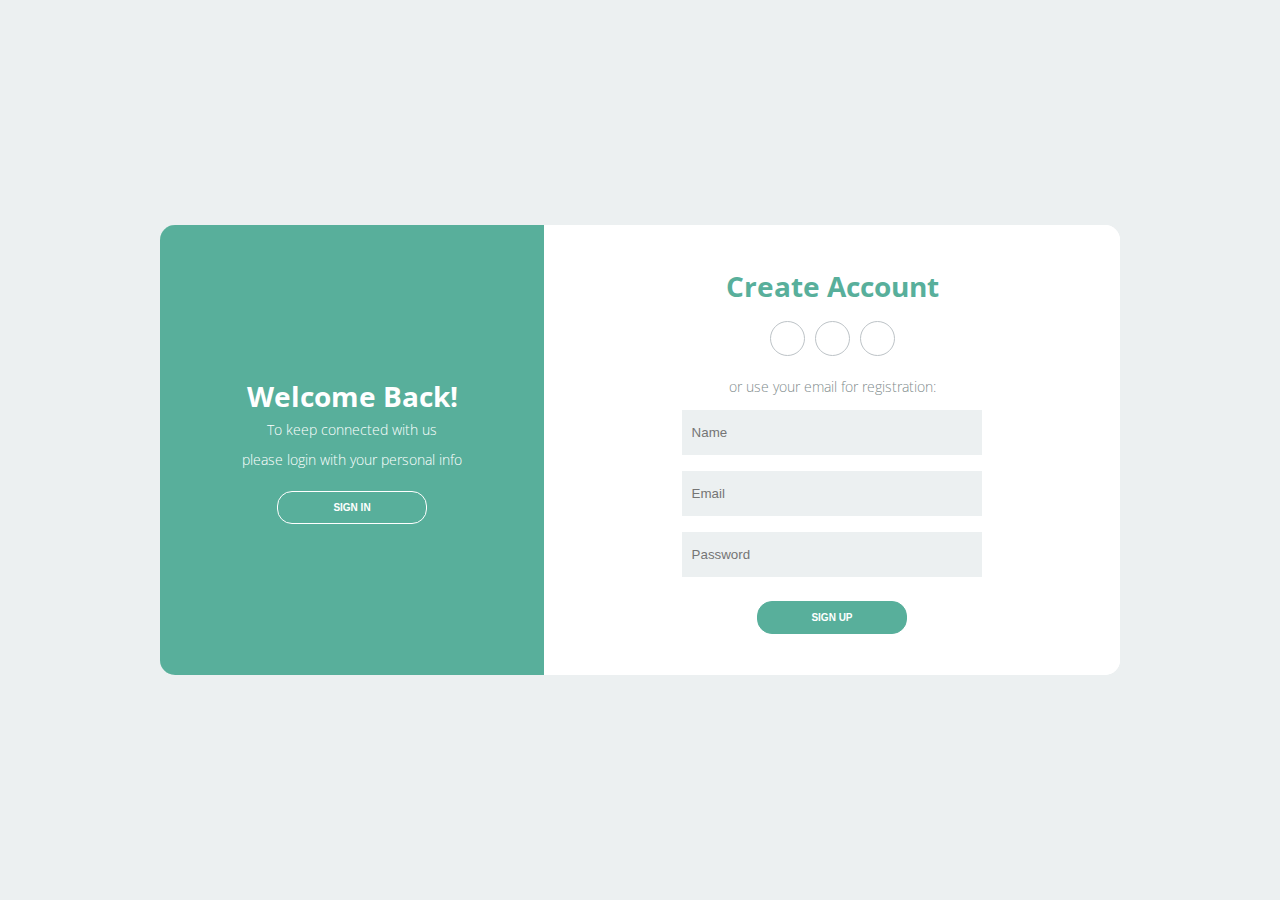
<file: index.html>
<!DOCTYPE html>
<html lang="pt-br">
    <head>
        <meta charset="UTF-8">
        <meta name="viewport" content="width=device-width, initial-scale=1.0">
        <meta http-equiv="X-UA-Compatible" content="ie=edge">

        <title>Login</title>
        
        <link rel="stylesheet" href="css/style.css">
        <link rel="stylesheet" href="https://use.fontawesome.com/releases/v5.8.2/css/all.css"
            integrity="sha384-oS3vJWv+0UjzBfQzYUhtDYW+Pj2yciDJxpsK1OYPAYjqT085Qq/1cq5FLXAZQ7Ay" crossorigin="anonymous">
    </head>
    <body>
        <div class="container">
            <div class="content first-content">
                <div class="first-column">
                    <h2 class="title title-primary">welcome back!</h2>
                    <p class="description description-primary">To keep connected with us</p>
                    <p class="description description-primary">please login with your personal info</p>
                    <button id="signin" class="btn btn-primary">sign in</button>
                </div>    
                <div class="second-column">
                    <h2 class="title title-second">create account</h2>
                    <div class="social-media">
                        <ul class="list-social-media">
                            <a class="link-social-media" href="#">
                                <li class="item-social-media">
                                    <i class="fab fa-facebook-f"></i>        
                                </li>
                            </a>
                            <a class="link-social-media" href="#">
                                <li class="item-social-media">
                                    <i class="fab fa-google-plus-g"></i>
                                </li>
                            </a>
                            <a class="link-social-media" href="#">
                                <li class="item-social-media">
                                    <i class="fab fa-linkedin-in"></i>
                                </li>
                            </a>
                        </ul>
                    </div><!-- social media -->
                    <p class="description description-second">or use your email for registration:</p>
                    <form class="form">
                        <label class="label-input" for="">
                            <i class="far fa-user icon-modify"></i>
                            <input type="text" placeholder="Name">
                        </label>
                        
                        <label class="label-input" for="">
                            <i class="far fa-envelope icon-modify"></i>
                            <input type="email" placeholder="Email">
                        </label>
                        
                        <label class="label-input" for="">
                            <i class="fas fa-lock icon-modify"></i>
                            <input type="password" placeholder="Password">
                        </label>
                        
                        
                        <button class="btn btn-second">sign up</button>        
                    </form>
                </div><!-- second column -->
            </div><!-- first content -->
            <div class="content second-content">
                <div class="first-column">
                    <h2 class="title title-primary">hello, friend!</h2>
                    <p class="description description-primary">Enter your personal details</p>
                    <p class="description description-primary">and start journey with us</p>
                    <button id="signup" class="btn btn-primary">sign up</button>
                </div>
                <div class="second-column">
                    <h2 class="title title-second">sign in to developer</h2>
                    <div class="social-media">
                        <ul class="list-social-media">
                            <a class="link-social-media" href="#">
                                <li class="item-social-media">
                                    <i class="fab fa-facebook-f"></i>
                                </li>
                            </a>
                            <a class="link-social-media" href="#">
                                <li class="item-social-media">
                                    <i class="fab fa-google-plus-g"></i>
                                </li>
                            </a>
                            <a class="link-social-media" href="#">
                                <li class="item-social-media">
                                    <i class="fab fa-linkedin-in"></i>
                                </li>
                            </a>
                        </ul>
                    </div><!-- social media -->
                    <p class="description description-second">or use your email account:</p>
                    <form class="form">
                    
                        <label class="label-input" for="">
                            <i class="far fa-envelope icon-modify"></i>
                            <input type="email" placeholder="Email">
                        </label>
                    
                        <label class="label-input" for="">
                            <i class="fas fa-lock icon-modify"></i>
                            <input type="password" placeholder="Password">
                        </label>
                    
                        <a class="password" href="#">forgot your password?</a>
                        <button class="btn btn-second">sign in</button>
                    </form>
                </div><!-- second column -->
            </div><!-- second-content -->
        </div>
        <script src="js/app.js"></script>
    </body>
</html>
</file>
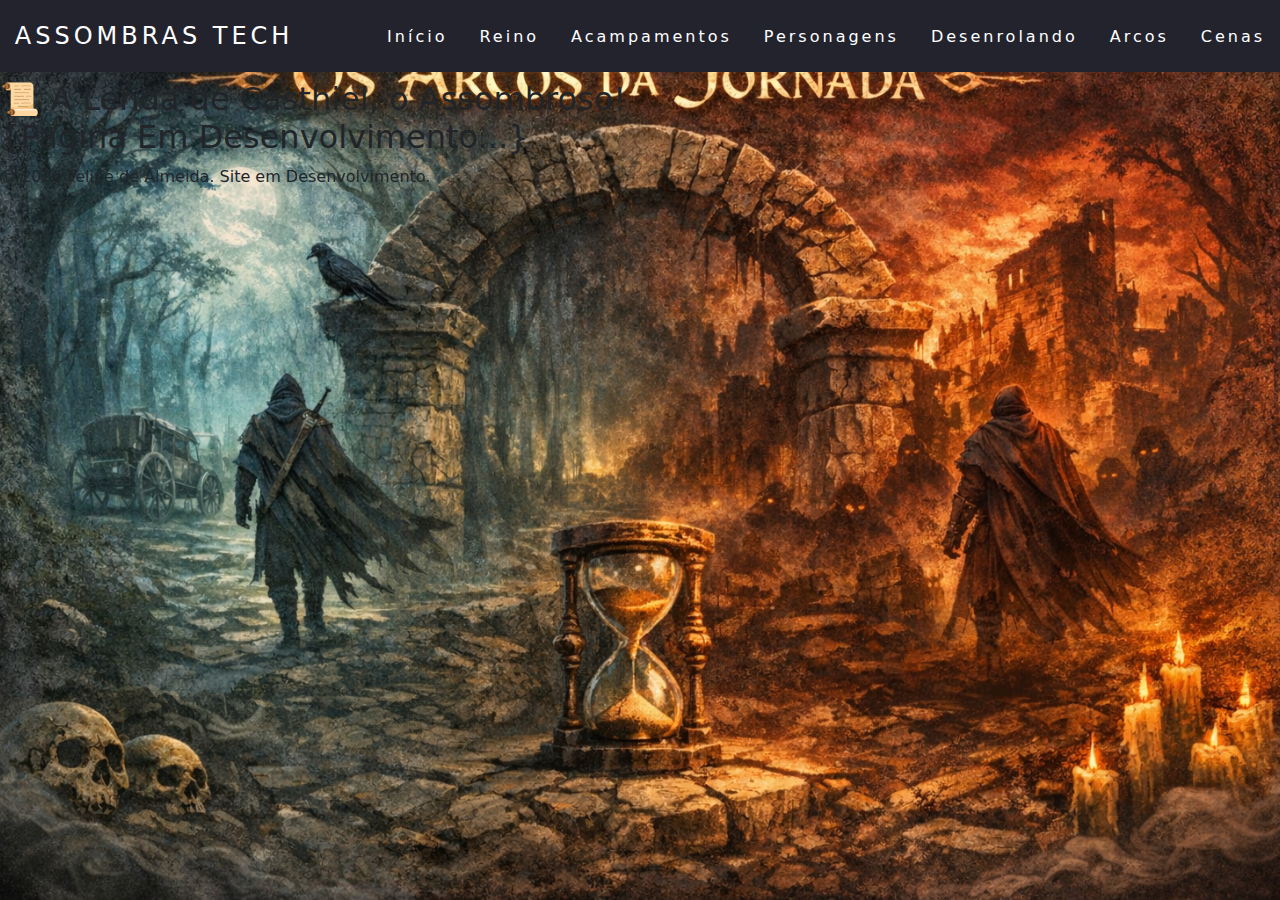
<file: Arcos.html>
<!DOCTYPE html>
<html lang="pt-br">
  <head>
    <meta charset="UTF-8" />
    <meta http-equiv="X-UA-Compatible" content="IE=edge" />
    <meta name="viewport" content="width=device-width, initial-scale=1.0" />
    <link rel="stylesheet" href="	https://cdn.jsdelivr.net/npm/bootstrap@5.3.8/dist/css/bootstrap.min.css">
    <link rel="stylesheet" href="css/arcos.css"  /> 
    
     

    <title>A Lenda de Casthiel</title>
    
  </head>

  <body>

    <header>
      <nav>
        <a class="logo" href="logo.html">Assombras Tech</a>
        <div class="mobile-menu">
          <div class="line1"></div>
          <div class="line2"></div>
          <div class="line3"></div>
        </div>
        <ul class="nav-list">
          <li><a href="index.html">Início</a></li>
          <li><a href="reino.html">Reino</a></li>
          <li><a href="Acampamentos.html">Acampamentos</a></li>
          <li><a href="Personagens.html">Personagens</a></li>
          <li><a href="Desenrolando.html">Desenrolando</a></li>
          <li><a href="Arcos.html">Arcos</a></li>
          <li><a href="Cenas.html">Cenas</a></li>
        </ul>
      </nav>
    </header>

    <main>

      <section class="principal">

                <h2>
                  
                  📜 A Lenda de Casthiel, o Assombroso!
                 <br>
                  {Pagina Em Desenvolvimento...}

                </h2>
                    
      </section>


    </main>
   
    <footer>

        <p class="rodape">© 2026 Felipe de Almeida. Site em Desenvolvimento.</p>

    </footer>


  <script src="https://cdn.jsdelivr.net/npm/bootstrap@5.3.8/dist/js/bootstrap.min.js" integrity="sha384-G/EV+4j2dNv+tEPo3++6LCgdCROaejBqfUeNjuKAiuXbjrxilcCdDz6ZAVfHWe1Y" crossorigin="anonymous"></script>
  <script src="js/index.js"></script>
  </body>
</html>
</file>
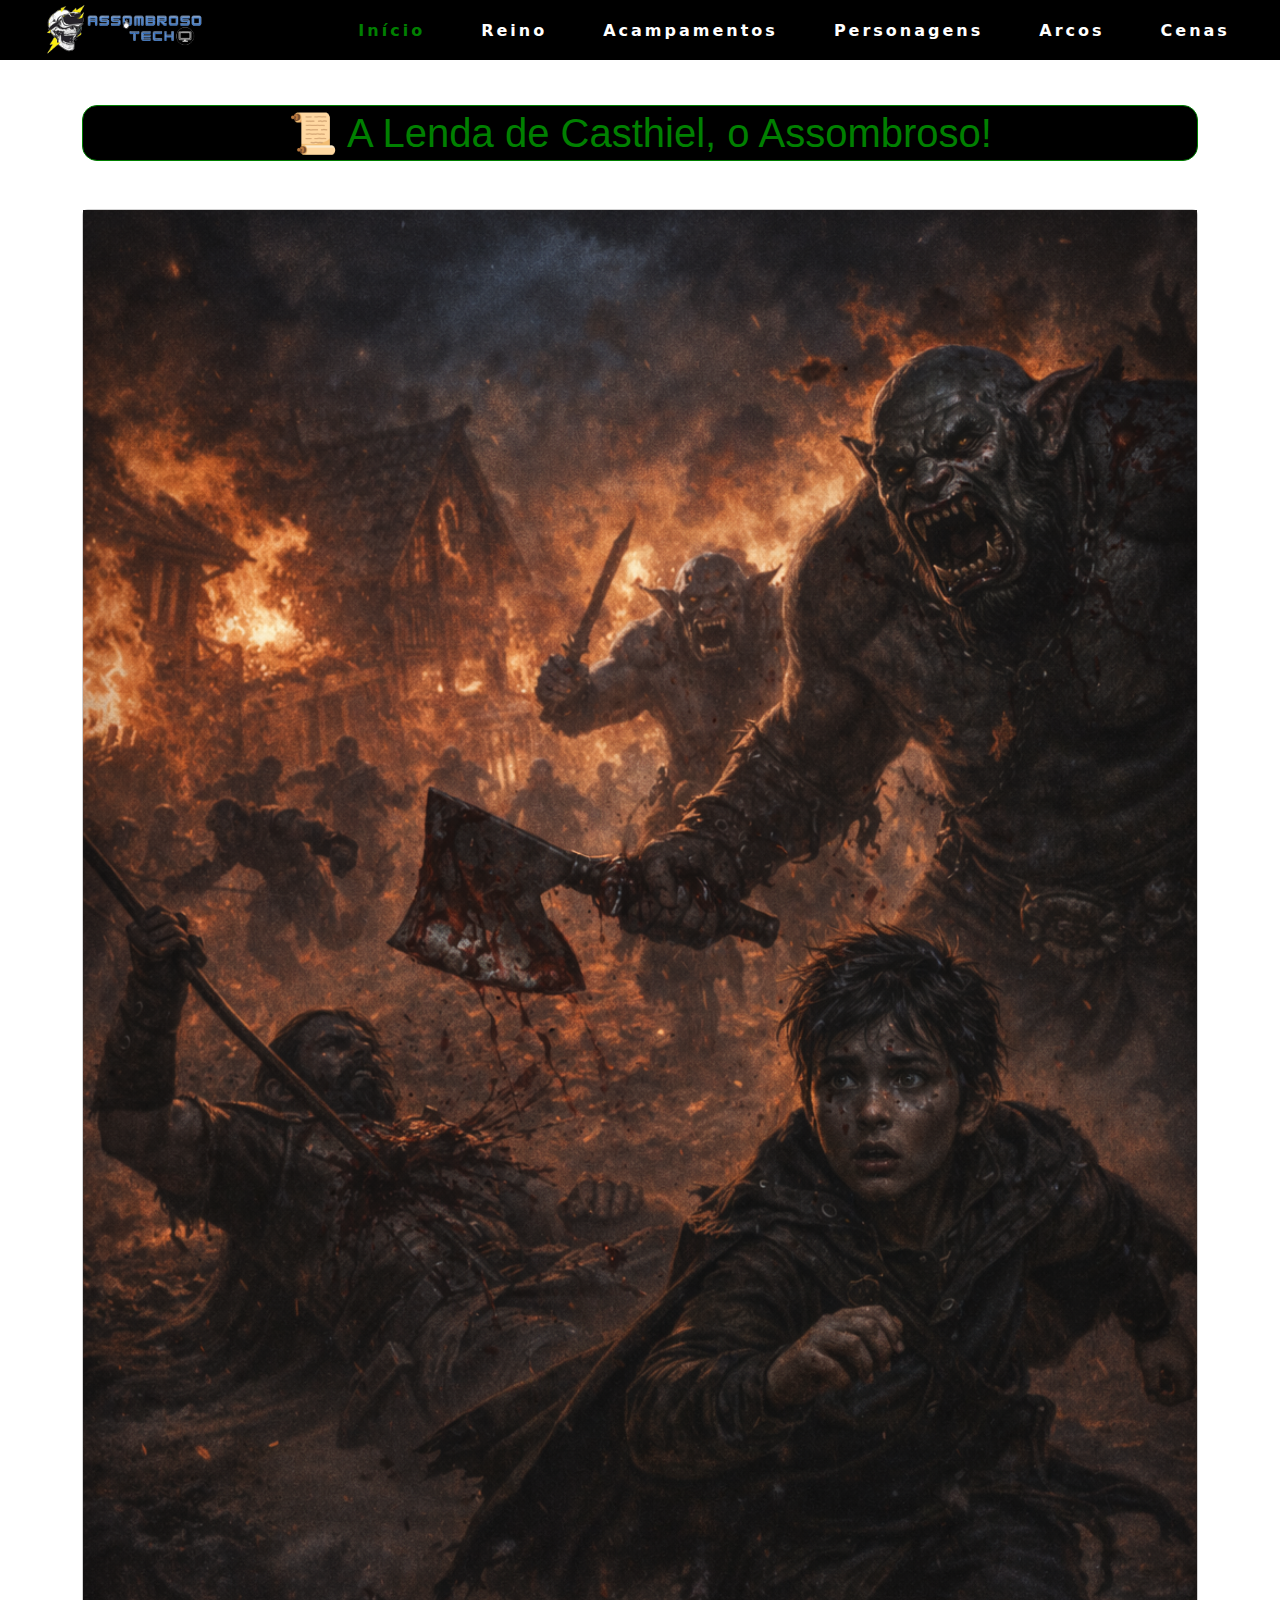
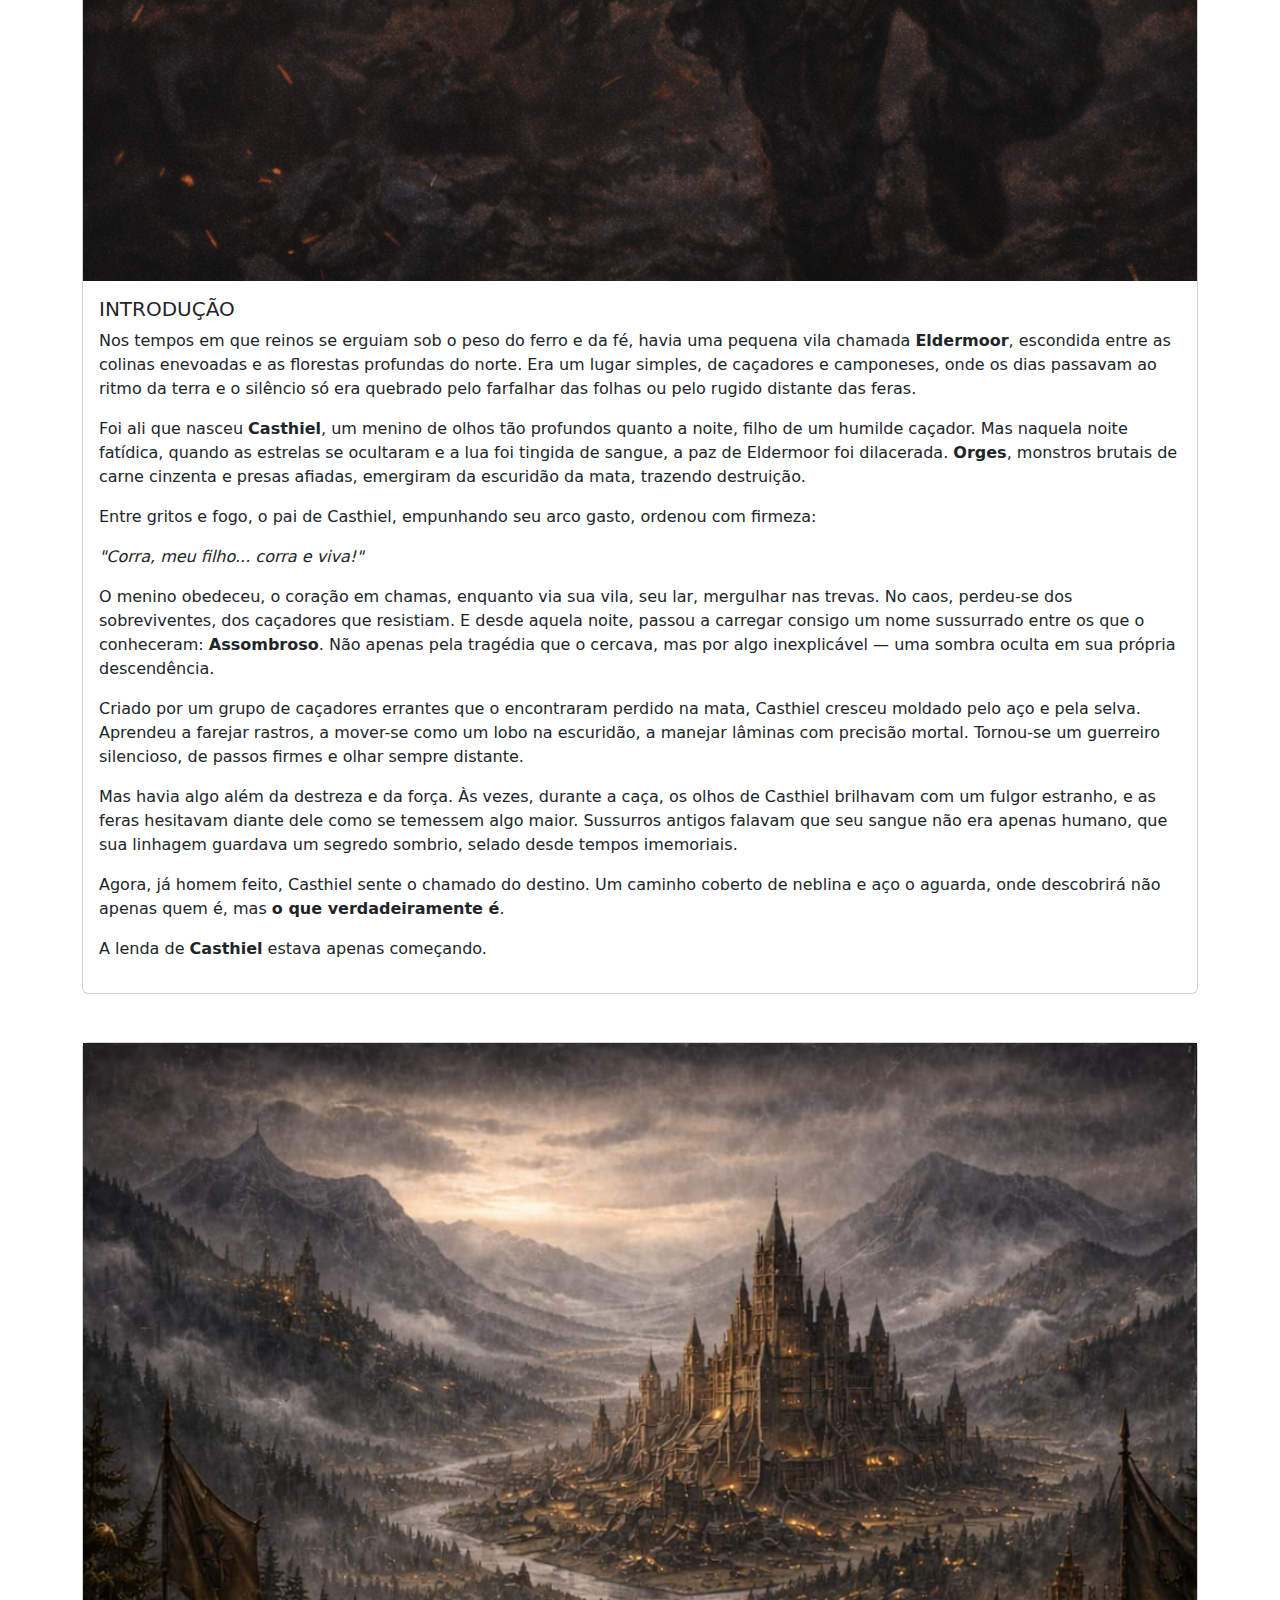
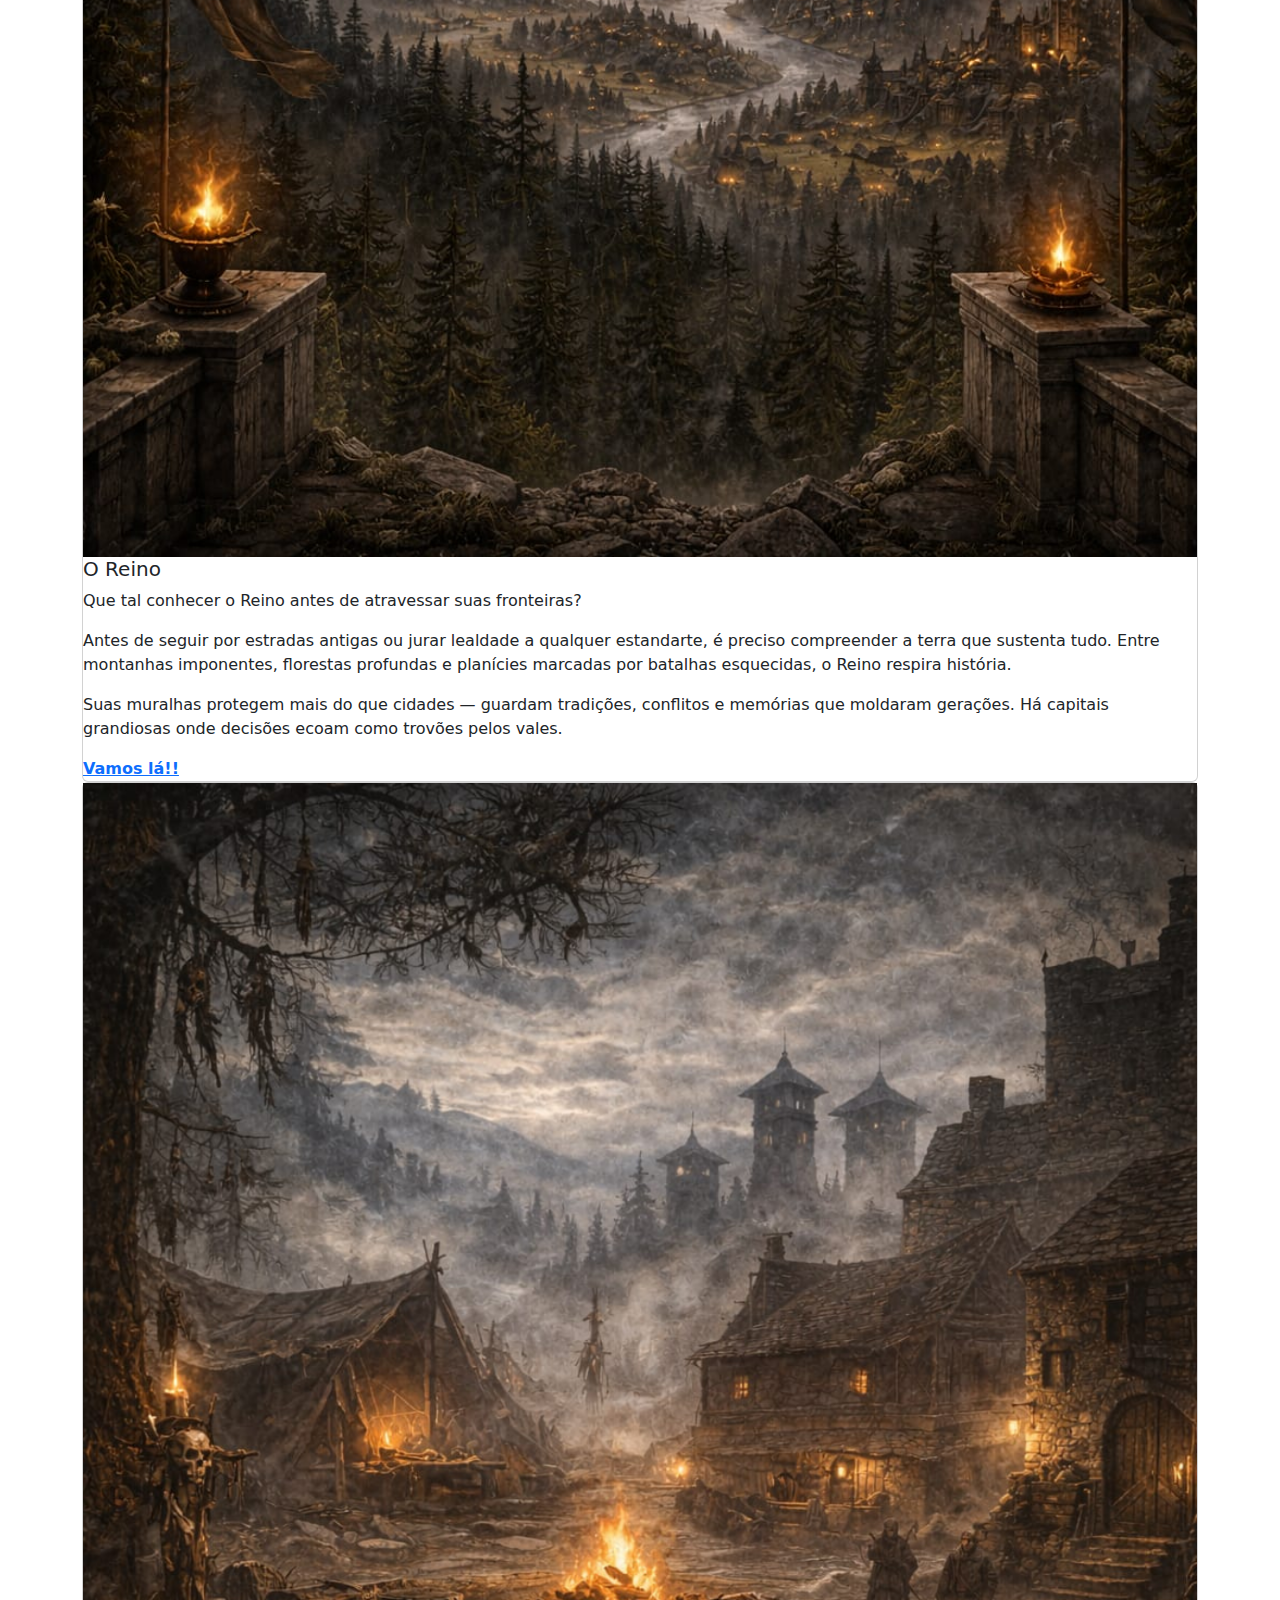
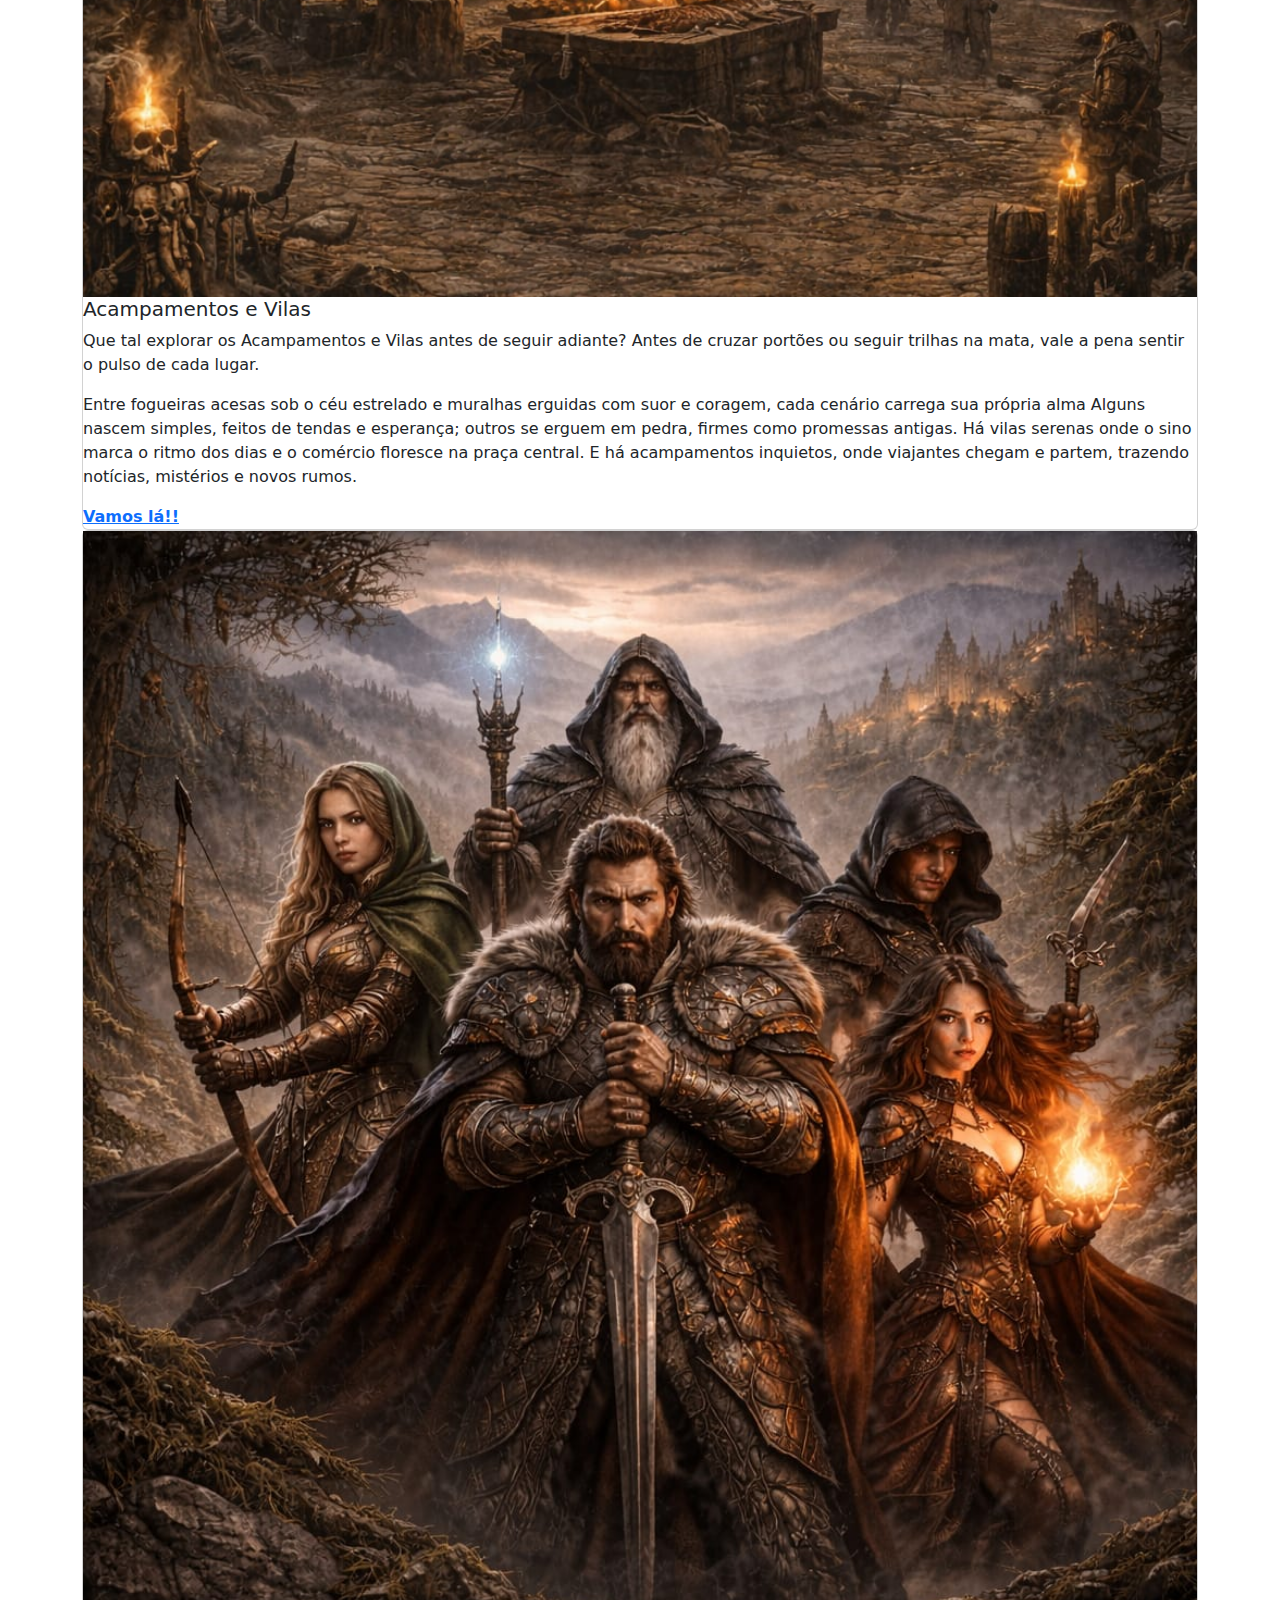
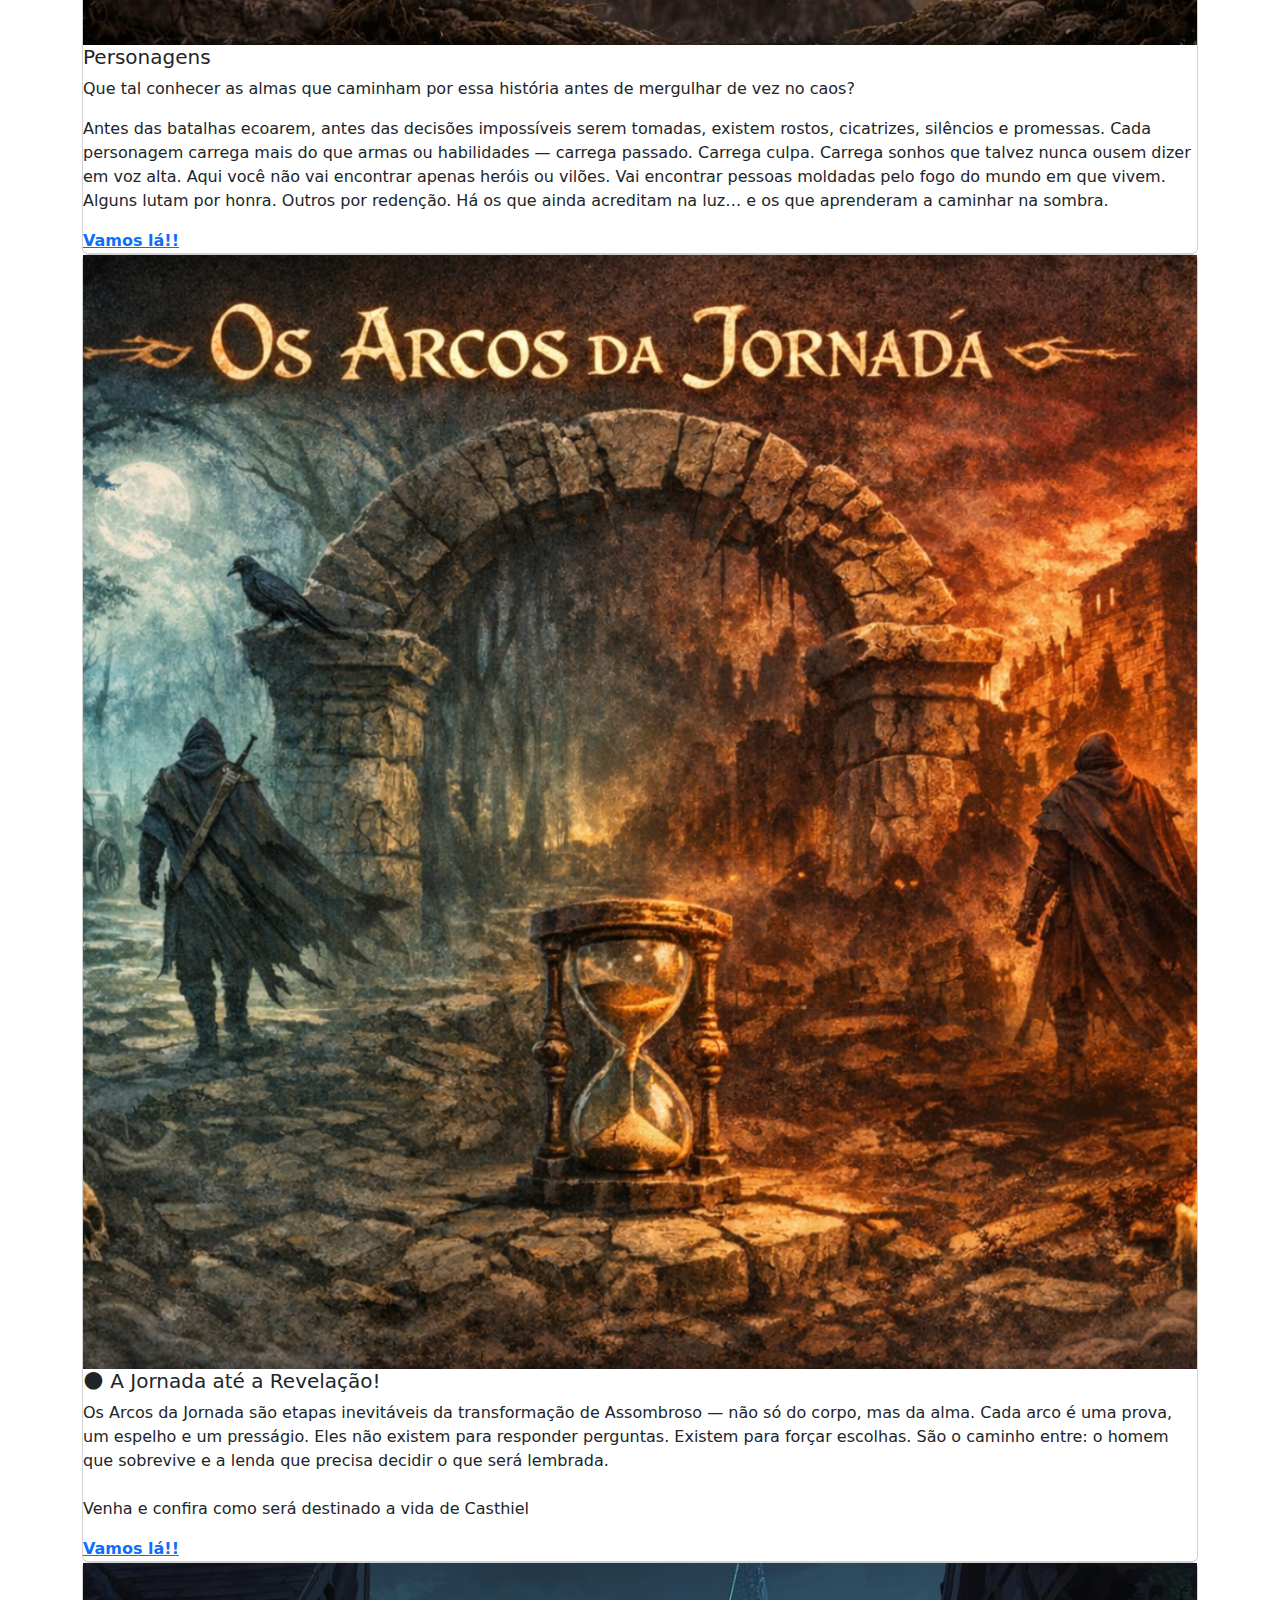
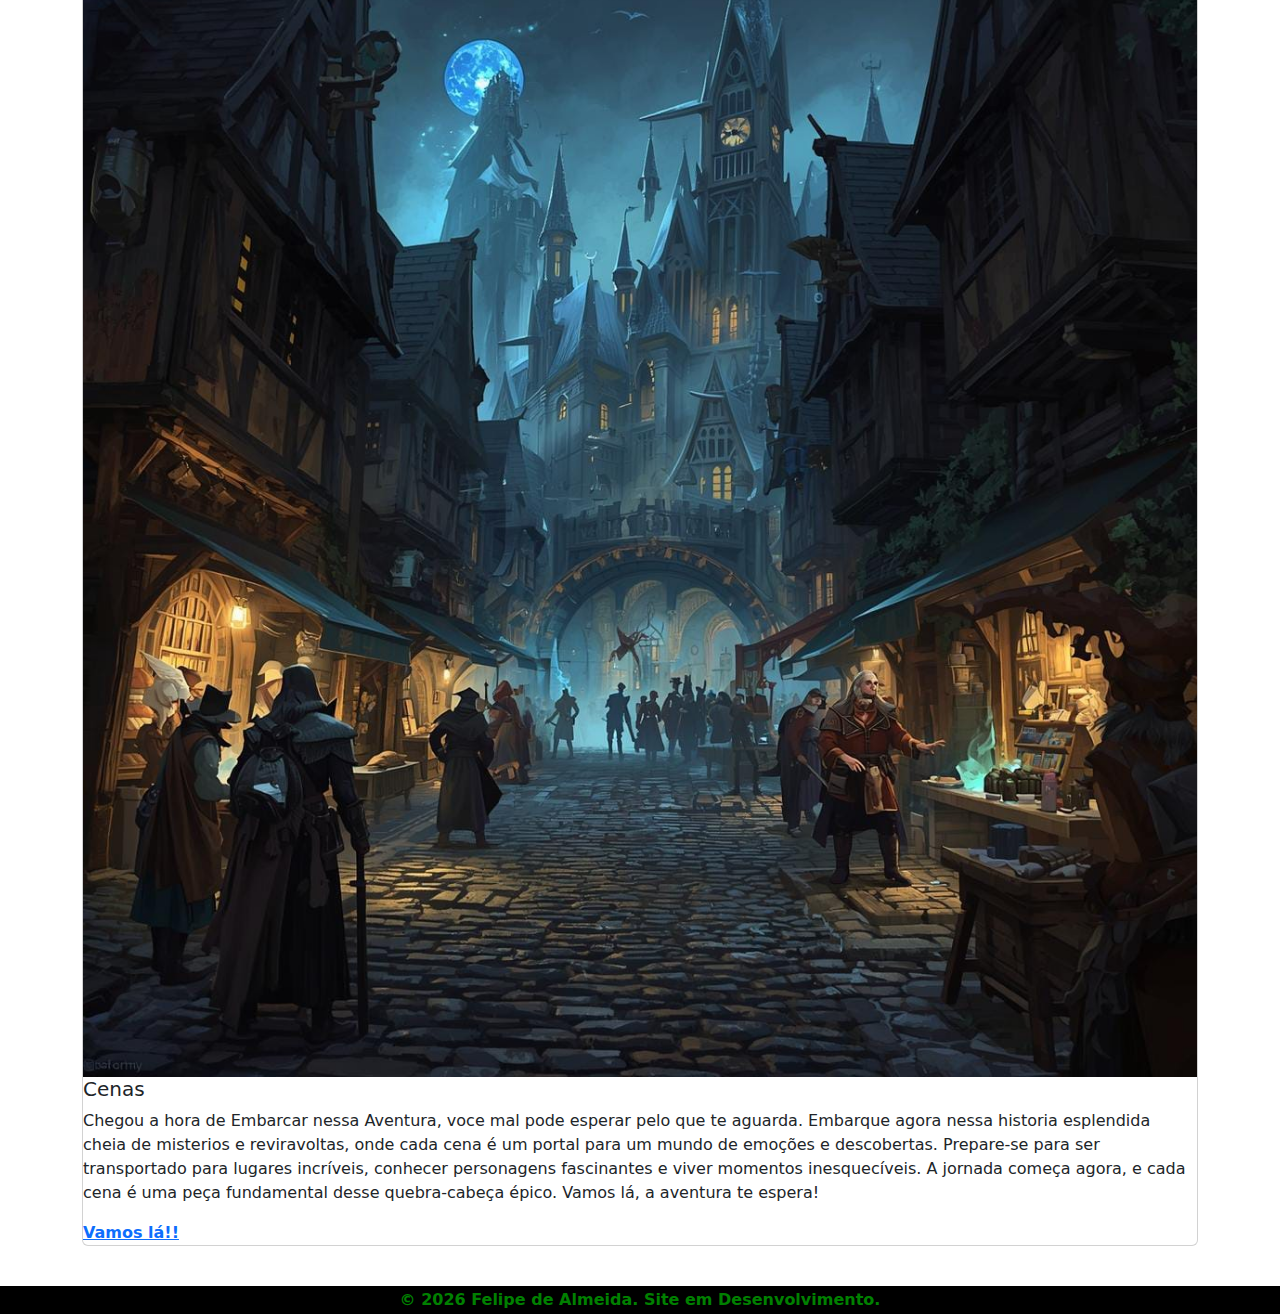
<file: Cenas.html>
<!DOCTYPE html>
<html lang="pt-br">
  <head>
    <meta charset="UTF-8" />
    <meta http-equiv="X-UA-Compatible" content="IE=edge" />
    <meta name="viewport" content="width=device-width, initial-scale=1.0" />

    <link
      rel="stylesheet"
      href="https://cdn.jsdelivr.net/npm/bootstrap@5.3.8/dist/css/bootstrap.min.css"
    />
    <link rel="stylesheet" href="css/index.css" />

    <title>A Lenda de Casthiel</title>
  </head>

  <body>
    <header>
      <nav>
        <a href="logo.html" class="brand">
          <img class="img1" src="img/Outos/logo00.png" alt="Logo" />
        </a>

        <div class="mobile-menu" aria-label="Abrir menu" role="button" tabindex="0">
          <div class="line1"></div>
          <div class="line2"></div>
          <div class="line3"></div>
        </div>

        <ul class="nav-list">
          <li><a class="ativo" href="index.html">Início</a></li>
          <li><a class="none" href="reino.html">Reino</a></li>
          <li><a class="none" href="Acampamentos.html">Acampamentos</a></li>
          <li><a class="none" href="Personagens.html">Personagens</a></li>
          <li><a class="none" href="Arcos.html">Arcos</a></li>
          <li><a class="none" href="Cenas.html">Cenas</a></li>
        </ul>
      </nav>
    </header>

    <main>
      <div class="container caontainer-um mt-2">
        <div class="titulo">
          <h1>📜 A Lenda de Casthiel, o Assombroso!</h1>
        </div>

        <div class="card card-um my-5">
          <img src="img/Cenas/Introdução.png" class="card-img-top1" alt="Introdução" />
          <div class="card-body">
            <h5 class="card-title1">INTRODUÇÃO</h5>

            <p>Nos tempos em que reinos se erguiam sob o peso do ferro e da fé, havia uma pequena vila chamada <strong>Eldermoor</strong>, escondida entre as colinas enevoadas e as florestas profundas do norte. Era um lugar simples, de caçadores e camponeses, onde os dias passavam ao ritmo da terra e o silêncio só era quebrado pelo farfalhar das folhas ou pelo rugido distante das feras.</p>

          <p>Foi ali que nasceu <strong>Casthiel</strong>, um menino de olhos tão profundos quanto a noite, filho de um humilde caçador. Mas naquela noite fatídica, quando as estrelas se ocultaram e a lua foi tingida de sangue, a paz de Eldermoor foi dilacerada. <strong>Orges</strong>, monstros brutais de carne cinzenta e presas afiadas, emergiram da escuridão da mata, trazendo destruição.</p>

          <p>Entre gritos e fogo, o pai de Casthiel, empunhando seu arco gasto, ordenou com firmeza:</p>

          <p><em>"Corra, meu filho... corra e viva!"</em></p>

          <p>O menino obedeceu, o coração em chamas, enquanto via sua vila, seu lar, mergulhar nas trevas. No caos, perdeu-se dos sobreviventes, dos caçadores que resistiam. E desde aquela noite, passou a carregar consigo um nome sussurrado entre os que o conheceram: <strong>Assombroso</strong>. Não apenas pela tragédia que o cercava, mas por algo inexplicável — uma sombra oculta em sua própria descendência.</p>

          <p>Criado por um grupo de caçadores errantes que o encontraram perdido na mata, Casthiel cresceu moldado pelo aço e pela selva. Aprendeu a farejar rastros, a mover-se como um lobo na escuridão, a manejar lâminas com precisão mortal. Tornou-se um guerreiro silencioso, de passos firmes e olhar sempre distante.</p>

          <p>Mas havia algo além da destreza e da força. Às vezes, durante a caça, os olhos de Casthiel brilhavam com um fulgor estranho, e as feras hesitavam diante dele como se temessem algo maior. Sussurros antigos falavam que seu sangue não era apenas humano, que sua linhagem guardava um segredo sombrio, selado desde tempos imemoriais.</p>

          <p>Agora, já homem feito, Casthiel sente o chamado do destino. Um caminho coberto de neblina e aço o aguarda, onde descobrirá não apenas quem é, mas <strong>o que verdadeiramente é</strong>.</p>

          <p class="p2">A lenda de <strong>Casthiel</strong> estava apenas começando.</p>
          </div>
        </div>
      </div>

      <div class="container container-dois">
        <div class="card card-dois">
          <img src="img/Outos/Reino.jpeg" alt="reino" />
          <h5 class="card-title">O Reino</h5>
          <p>Que tal conhecer o Reino antes de atravessar suas fronteiras?</p>
                    <p>Antes de seguir por estradas antigas ou jurar lealdade a qualquer estandarte, é preciso compreender a terra que sustenta tudo.
                      Entre montanhas imponentes, florestas profundas e planícies marcadas por batalhas esquecidas, o Reino respira história.</p>
                    <p>Suas muralhas protegem mais do que cidades — guardam tradições, conflitos e memórias que moldaram gerações.
                      Há capitais grandiosas onde decisões ecoam como trovões pelos vales.</p>

          <section class="principal">
            <div class="links">
              <a href="reino.html"><b>Vamos lá!!</b></a>
            </div>
          </section>
        </div>

        <div class="card card-dois">
          <img src="img/Outos/Acamps.png" alt="acampamentos" />
          <h5 class="card-title">Acampamentos e Vilas</h5>
                  <p>Que tal explorar os Acampamentos e Vilas antes de seguir adiante?
                        Antes de cruzar portões ou seguir trilhas na mata, vale a pena sentir o pulso de cada lugar.</p>

                        <p>Entre fogueiras acesas sob o céu estrelado e muralhas erguidas com suor e coragem, cada cenário carrega sua própria alma
                        Alguns nascem simples, feitos de tendas e esperança; outros se erguem em pedra, firmes como promessas antigas.
                        Há vilas serenas onde o sino marca o ritmo dos dias e o comércio floresce na praça central.
                        E há acampamentos inquietos, onde viajantes chegam e partem, trazendo notícias, mistérios e novos rumos.</p>

          <section class="principal">
            <div class="links">
              <a href="Acampamentos.html"><b>Vamos lá!!</b></a>
            </div>
          </section>
        </div>

        <div class="card card-dois">
          <img src="img/Outos/personagens1.jpeg" alt="personagens" />
          <h5 class="card-title">Personagens</h5>
              <p>Que tal conhecer as almas que caminham por essa história antes de mergulhar de vez no caos?</p>

                    <p>Antes das batalhas ecoarem, antes das decisões impossíveis serem tomadas, existem rostos, cicatrizes, silêncios e promessas. 
                      Cada personagem carrega mais do que armas ou habilidades — carrega passado. Carrega culpa. 
                      Carrega sonhos que talvez nunca ousem dizer em voz alta.

                    Aqui você não vai encontrar apenas heróis ou vilões. Vai encontrar pessoas moldadas pelo fogo do mundo em que vivem. 
                    Alguns lutam por honra. Outros por redenção. Há os que ainda acreditam na luz… e os que aprenderam a caminhar na sombra.</p>

          <section class="principal">
            <div class="links">
              <a href="Personagens.html"><b>Vamos lá!!</b></a>
            </div>
          </section>
        </div>
      </div>

      <div class="container container-tres">
        <div class="card card-tres">
          <img src="img/Outos/Arcos.png" alt="arcos" />
          <h5 class="card-title">🌑 A Jornada até a Revelação!</h5>
                <p class="card-text">
                      Os Arcos da Jornada são etapas inevitáveis da transformação de Assombroso — não só do corpo, mas da alma.
                      Cada arco é uma prova, um espelho e um presságio.

                      Eles não existem para responder perguntas.
                      Existem para forçar escolhas.

                      São o caminho entre:

                      o homem que sobrevive

                      e a lenda que precisa decidir o que será lembrada.
                      <br> <br> Venha e confira como será destinado a vida de Casthiel
                    </p>

          <section class="principal">
            <div class="links">
              <a href="Arcos.html"><b>Vamos lá!!</b></a>
            </div>
          </section>
        </div>

        <div class="card card-tres">
          <img src="img/Outos/cenas.jpeg" alt="cenas" />
          <h5 class="card-title">Cenas</h5>
              <p class="card-text">
                      Chegou a hora de Embarcar nessa Aventura, voce mal pode esperar pelo que te aguarda. Embarque agora nessa historia 
                      esplendida cheia de misterios e reviravoltas, onde cada cena é um portal para um mundo de emoções e descobertas. 
                      Prepare-se para ser transportado para lugares incríveis, conhecer personagens fascinantes e viver momentos inesquecíveis. 
                      A jornada começa agora, e cada cena é uma peça fundamental desse quebra-cabeça épico. Vamos lá, a aventura te espera!
                    </p>

          <section class="principal">
            <div class="links">
              <a href="Cenas.html"><b>Vamos lá!!</b></a>
            </div>
          </section>
        </div>
      </div>
    </main>

    <footer>
      <p class="rodape">© 2026 Felipe de Almeida. Site em Desenvolvimento.</p>
    </footer>

    <script src="https://cdn.jsdelivr.net/npm/bootstrap@5.3.8/dist/js/bootstrap.min.js"></script>
    <script src="js/index.js"></script>
  </body>
</html>
</file>
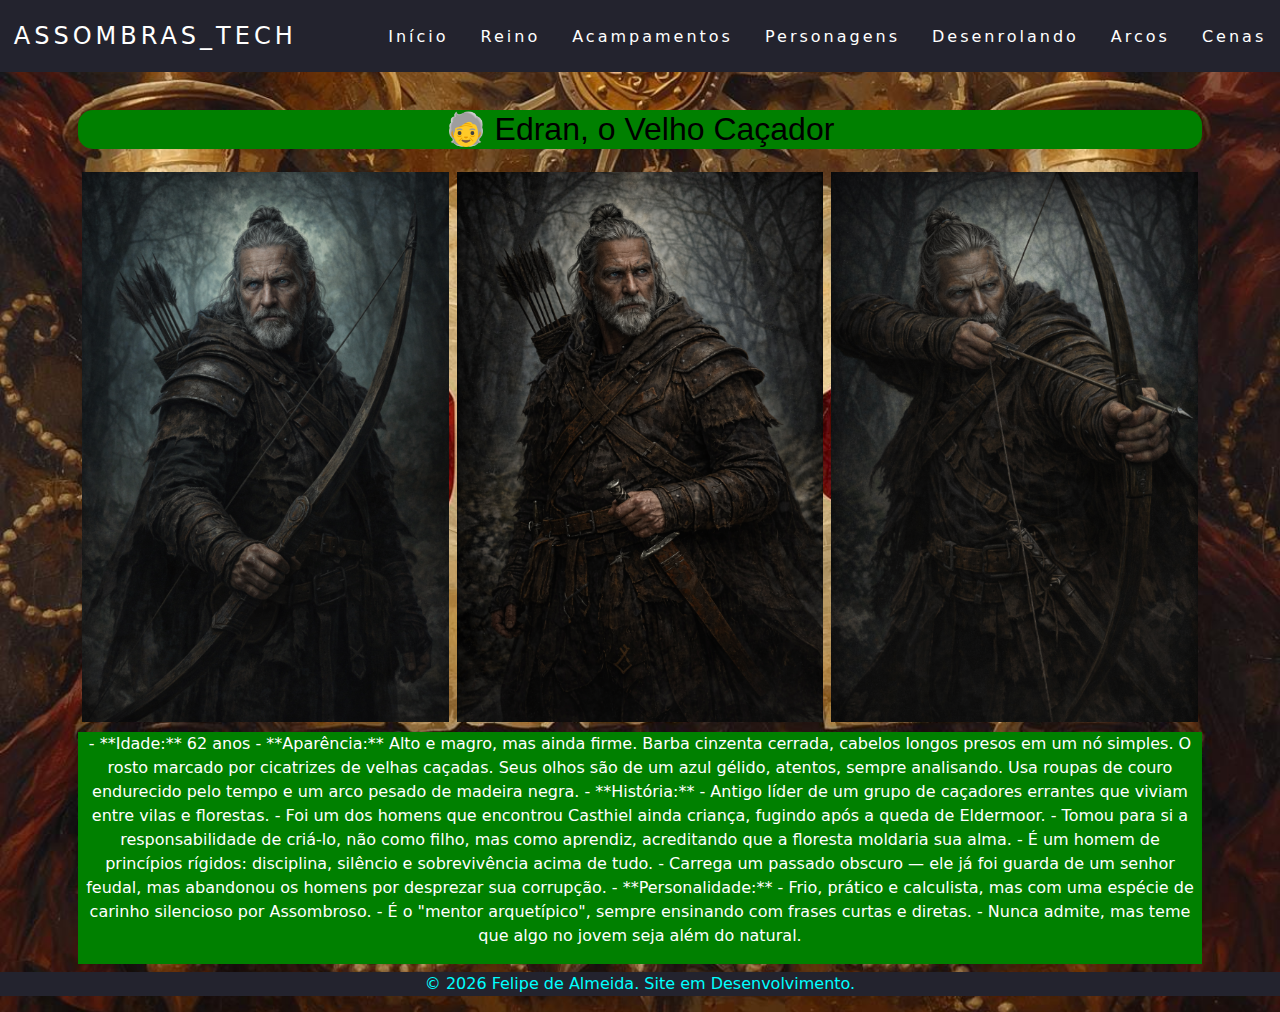
<file: Personagens.html>
<!DOCTYPE html>
<html lang="pt-br">
  <head>
    <meta charset="UTF-8" />
    <meta http-equiv="X-UA-Compatible" content="IE=edge" />
    <meta name="viewport" content="width=device-width, initial-scale=1.0" />
    <link rel="stylesheet" href="	https://cdn.jsdelivr.net/npm/bootstrap@5.3.8/dist/css/bootstrap.min.css">
    <link rel="stylesheet" href="css/perso.css"  /> 
    
     

    <title>Personagens</title>
    
  </head>

  <body >
    <header>
      <nav>
        <a class="logo" href="logo.html">Assombras_Tech</a>

        <div class="mobile-menu">
          <div class="line1"></div>
          <div class="line2"></div>
          <div class="line3"></div>
        </div>
        
        <ul class="nav-list">
          <li><a href="index.html">Início</a></li>
          <li><a href="reino.html">Reino</a></li>
          <li><a href="Acampamentos.html">Acampamentos</a></li>
          <li><a href="Personagens.html">Personagens</a></li>
          <li><a href="Desenrolando.html">Desenrolando</a></li>
          <li><a href="Arcos.html">Arcos</a></li>
          <li><a href="Cenas.html">Cenas</a></li>
        </ul>
      </nav>
    </header>
    
    <div class="container mt-2">


        <div class="row g-2 my-2">
          
          <h2 class="nome1"> 🧓 Edran, o Velho Caçador</h2>

          <div class="col-4">
              <div class="card-img1">
                  <img src="img/Edran/Endran Original.png" class="card-img-top" alt="personagens">              
              </div>    
          </div>  
          <div class="col-4">
              <div class="card-img1">
                  <img src="img/Edran/Endran1.PNG" class="card-img-top" alt="personagens">              
              </div>    
          </div>  
          <div class="col-4">
              <div class="card-img1">
                  <img src="img/Edran/Endran2.png" class="card-img-top" alt="personagens">              
              </div>    
          </div>  
          <div class="card-text1">
                      
                      <p>
                        
                        - **Idade:** 62 anos
- **Aparência:** Alto e magro, mas ainda firme. Barba cinzenta cerrada, cabelos longos presos em um nó simples. O rosto marcado por cicatrizes de velhas caçadas. Seus olhos são de um azul gélido, atentos, sempre analisando. Usa roupas de couro endurecido pelo tempo e um arco pesado de madeira negra.
- **História:**
    - Antigo líder de um grupo de caçadores errantes que viviam entre vilas e florestas.
    - Foi um dos homens que encontrou Casthiel ainda criança, fugindo após a queda de Eldermoor.
    - Tomou para si a responsabilidade de criá-lo, não como filho, mas como aprendiz, acreditando que a floresta moldaria sua alma.
    - É um homem de princípios rígidos: disciplina, silêncio e sobrevivência acima de tudo.
    - Carrega um passado obscuro — ele já foi guarda de um senhor feudal, mas abandonou os homens por desprezar sua corrupção.
- **Personalidade:**
    - Frio, prático e calculista, mas com uma espécie de carinho silencioso por Assombroso.
    - É o "mentor arquetípico", sempre ensinando com frases curtas e diretas.
    - Nunca admite, mas teme que algo no jovem seja além do natural.


                      </p>
            </div>

        </div>

    </div>
    
  

    <main></main>

     <footer>
        <p class="rodape">© 2026 Felipe de Almeida. Site em Desenvolvimento.</p>
      </footer>


    <script src="https://cdn.jsdelivr.net/npm/bootstrap@5.3.8/dist/js/bootstrap.min.js" integrity="sha384-G/EV+4j2dNv+tEPo3++6LCgdCROaejBqfUeNjuKAiuXbjrxilcCdDz6ZAVfHWe1Y" crossorigin="anonymous"></script>
    <script src="js/index.js"></script>
  </body>
</html>
</file>
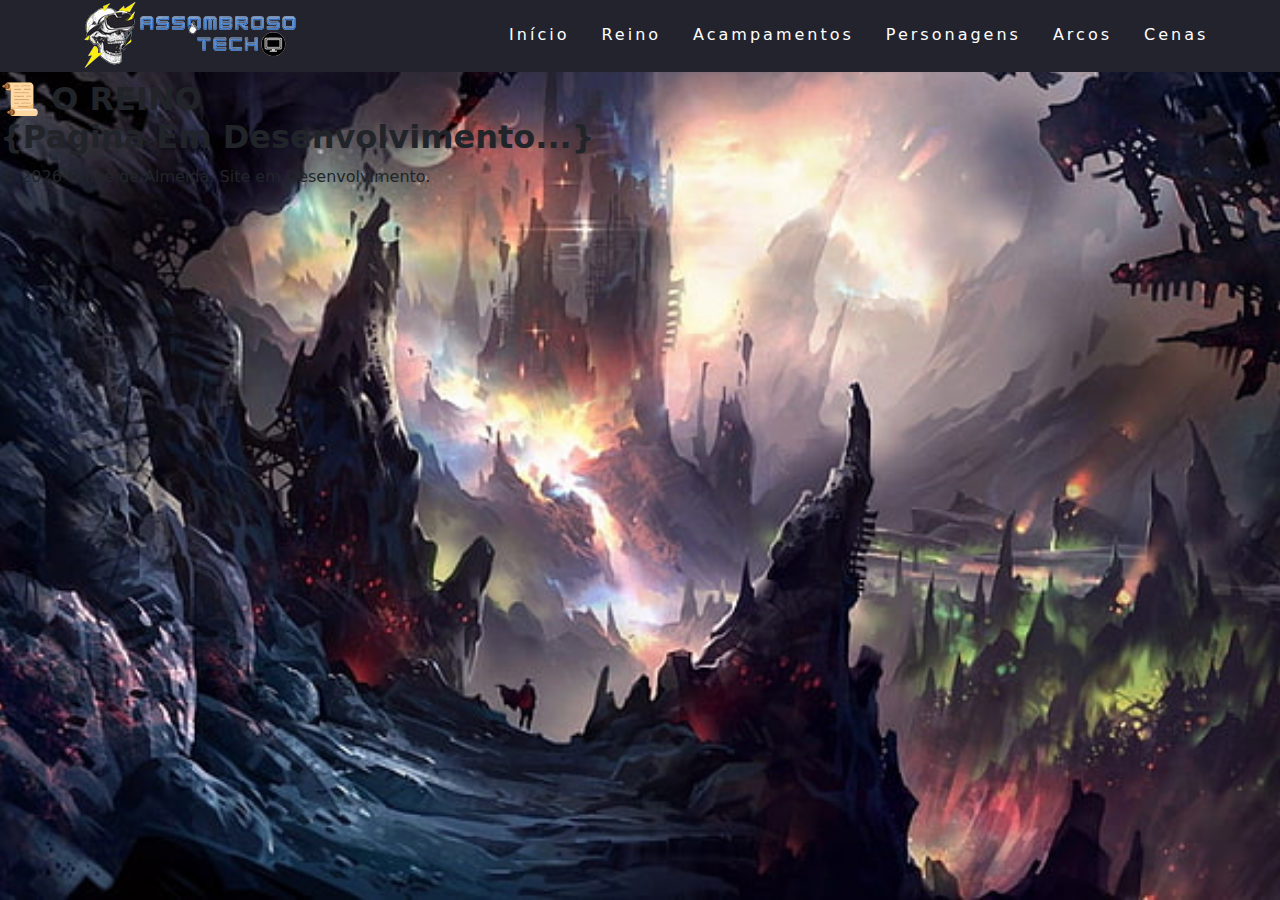
<file: reino.html>
<!DOCTYPE html>
<html lang="pt-br">
  <head>
    <meta charset="UTF-8" />
    <meta http-equiv="X-UA-Compatible" content="IE=edge" />
    <meta name="viewport" content="width=device-width, initial-scale=1.0" />
    <link rel="stylesheet" href="	https://cdn.jsdelivr.net/npm/bootstrap@5.3.8/dist/css/bootstrap.min.css">
    <link rel="stylesheet" href="css/reino.css"  /> 
    
     

    <title>A Lenda de Casthiel</title>
    
  </head>

  <body>

    <header>
      <nav>
        <a href="logo.html"> <img class="img1" src="img/Outos/logo00.png" alt="Logo"> </a>
        <div class="mobile-menu">
          <div class="line1"></div>
          <div class="line2"></div>
          <div class="line3"></div>
        </div>
        <ul class="nav-list">
          <li><a class="none" href="index.html">Início</a></li>
          <li><a class="ativo" href="reino.html">Reino</a></li>
          <li><a class="none" href="Acampamentos.html">Acampamentos</a></li>
          <li><a class="none" href="Personagens.html">Personagens</a></li>
          <li><a class="none" href="Arcos.html">Arcos</a></li>
          <li><a class="none" href="Cenas.html">Cenas</a></li>
        </ul>
      </nav>
    </header>

    <main>

      <section class="principal">

                <h2>
                  <strong>
                  📜 O REINO
                 <br>
                  {Pagina Em Desenvolvimento...}
                  </strong>
                </h2>
                    
      </section>


    </main>
   
    <footer>

        <p class="rodape">© 2026 Felipe de Almeida. Site em Desenvolvimento.</p>

    </footer>


  <script src="https://cdn.jsdelivr.net/npm/bootstrap@5.3.8/dist/js/bootstrap.min.js" integrity="sha384-G/EV+4j2dNv+tEPo3++6LCgdCROaejBqfUeNjuKAiuXbjrxilcCdDz6ZAVfHWe1Y" crossorigin="anonymous"></script>
  <script src="js/index.js"></script>
  </body>
</html>
</file>
<file: css/style.css>
@import url('https://fonts.googleapis.com/css?family=Open+Sans:300,400,700&display=swap');
* {
    margin: 0;
    padding: 0;
    box-sizing: border-box;
}
body {
    font-family: 'Open Sans', sans-serif;
}
.container {
    display: flex;
    justify-content: center;
    align-items: center;
    height: 100vh;
    background-color: #ecf0f1;
}
.content {
    background-color: #fff;
    border-radius: 15px;
    width: 960px;
    height: 50%;
    justify-content: space-between;
    align-items: center;
    position: relative;
}
.content::before {
    content: "";
    position: absolute;
    background-color: #58af9b;
    width: 40%;
    height: 100%;
    border-top-left-radius: 15px;
    border-bottom-left-radius: 15px;


    left: 0;
}
.title {
    font-size: 28px;
    font-weight: bold;
    text-transform: capitalize;
}
.title-primary {
    color: #fff;
}
.title-second {
    color: #58af9b;
}
.description {
    font-size: 14px;
    font-weight: 300;
    line-height: 30px;
}
.description-primary {
    color: #fff;
}
.description-second {
    color: #7f8c8d;
}
.btn {
    border-radius: 15px;
    text-transform: uppercase;
    color: #fff;
    font-size: 10px;
    padding: 10px 50px;
    cursor: pointer;
    font-weight: bold;
    width: 150px;
    align-self: center;
    border: none;
    margin-top: 1rem;
}
.btn-primary {
    background-color: transparent;
    border: 1px solid #fff;
    transition: background-color .5s;
}
.btn-primary:hover {
    background-color: #fff;
    color: #58af9b;
}
.btn-second {
    background-color: #58af9b;
    border: 1px solid #58af9b;
    transition: background-color .5s;
}
.btn-second:hover {
    background-color: #fff;
    border: 1px solid #58af9b;
    color: #58af9b;
}
.first-content {
    display: flex;
}
.first-content .second-column {
    z-index: 11;
}
.first-column {
    text-align: center;
    width: 40%;
    z-index: 10;
}
.second-column {
    width: 60%;
    display: flex;
    flex-direction: column;
    align-items: center;
}
.social-media {
    margin: 1rem 0;
}
.link-social-media:not(:first-child){
    margin-left: 10px;
}
.link-social-media .item-social-media {
    transition: background-color .5s;
}
.link-social-media:hover .item-social-media{
    background-color: #58af9b;
    color: #fff;
    border-color: #58af9b;
}
.list-social-media {
    display: flex;
    list-style-type: none;
}
.item-social-media {
    border: 1px solid #bdc3c7;
    border-radius: 50%;
    width: 35px;
    height: 35px;
    line-height: 35px;
    text-align: center;
    color: #95a5a6;
}
.form {
    display: flex;
    flex-direction: column;
    width: 55%;
}
.form input {
    height: 45px;
    width: 100%;
    border: none;
    background-color: #ecf0f1;
}
input:-webkit-autofill 
{    
    -webkit-box-shadow: 0 0 0px 1000px #ecf0f1 inset !important;
    -webkit-text-fill-color: #000 !important;
}
.label-input {
    background-color: #ecf0f1;
    display: flex;
    align-items: center;
    margin: 8px;
}
.icon-modify {
    color: #7f8c8d;
    padding: 0 5px;
}

/* second content*/

.second-content {
    position: absolute;
    display: flex;
}
.second-content .first-column {
    order: 2;
    z-index: -1;
}
.second-content .second-column {
    order: 1;
    z-index: -1;
}
.password {
    color: #34495e;
    font-size: 14px;
    margin: 15px 0;
    text-align: center;
}
.password::first-letter {
    text-transform: capitalize;
}



.sign-in-js .first-content .first-column {
    z-index: -1;
}

.sign-in-js .second-content .second-column {
    z-index: 11;
}
.sign-in-js .second-content .first-column {
    z-index: 13;
}

.sign-in-js .content::before {
    left: 60%;
    border-top-left-radius: 0;
    border-bottom-left-radius: 0;
    border-top-right-radius: 15px;
    border-bottom-right-radius: 15px;
    animation: slidein 1.3s; /*MODIFIQUEI DE 3s PARA 1.3s*/

    z-index: 12;
}

.sign-up-js .content::before {
    animation: slideout 1.3s; /*MODIFIQUEI DE 3s PARA 1.3s*/

    z-index: 12;
}

.sign-up-js .second-content .first-column,
.sign-up-js .second-content .second-column {
    z-index: -1;
}

.sign-up-js .first-content .second-column {
    z-index: 11;
}

.sign-up-js .first-content .first-column {
    z-index: 13;    
}


/* DESLOCAMENTO CONTEÚDO ATRÁS DO CONTENT:BEFORE*/
.sign-in-js .first-content .second-column {

    z-index: -1;
    position: relative;
    animation: deslocamentoEsq 1.3s; /*MODIFIQUEI DE 3s PARA 1.3s*/
}

.sign-up-js .second-content .second-column {
    position: relative;
    z-index: -1;
    animation: deslocamentoDir 1.3s; /*MODIFIQUEI DE 3s PARA 1.3s*/
}

/*ANIMAÇÃOO CSS PARA O CONTEÚDO*/

@keyframes deslocamentoEsq {

    from {
        left: 0;
        opacity: 1;
        z-index: 12;
    }

    25% {
        left: -80px;
        opacity: .5;
        /* z-index: 12; NÃO HÁ NECESSIDADE */
    }

    50% {
        left: -100px;
        opacity: .2;
        /* z-index: 12; NÃO HÁ NECESSIDADE */
    }

    to {
        left: -110px;
        opacity: 0;
        z-index: -1;
    }
}


@keyframes deslocamentoDir {

    from {
        left: 0;
        z-index: 12;
    }

    25% {
        left: 80px;
        /* z-index: 12;  NÃO HÁ NECESSIDADE*/
    }

    50% {
        left: 100px;
        /* z-index: 12; NÃO HÁ NECESSIDADE*/
        /* background-color: yellow;  Exemplo que dei no vídeo*/
    }

    to {
        left: 110px;
        z-index: -1;
    }
}


/*ANIMAÇÃO CSS*/

@keyframes slidein {

    from {
        left: 0;
        width: 40%;
    }

    25% {
        left: 5%;
        width: 50%;
    }

    50% {
        left: 25%;
        width: 60%;
    }

    75% {
        left: 45%;
        width: 50%;
    }

    to {
        left: 60%;
        width: 40%;
    }
}

@keyframes slideout {

    from {
        left: 60%;
        width: 40%;
    }

    25% {
        left: 45%;
        width: 50%;
    }

    50% {
        left: 25%;
        width: 60%;
    }

    75% {
        left: 5%;
        width: 50%;
    }

    to {
        left: 0;
        width: 40%;
    }
}

/*VERSÃO MOBILE*/
@media screen and (max-width: 1040px) {
    .content {
        width: 100%;
        height: 100%;
    }

    .content::before {
        width: 100%;
        height: 40%;
        top: 0;
        border-radius: 0;
    }
    .first-content, .second-content {
        flex-direction: column;
        justify-content: space-around;
    }

    .first-column, .second-column {
        width: 100%;
    }
    
    .sign-in-js .content::before {
        top: 60%;
        left: 0;
        border-radius: 0;

    }

    .form {
        width: 90%;
    }
    
    /* ANIMAÇÃO MOBILE CSS*/

    @keyframes deslocamentoEsq {

        from {
            top: 0;
            opacity: 1;
            z-index: 12;
        }
    
        25% {
            top: -80px;
            opacity: .5;
            /* z-index: 12; NÃO HÁ NECESSIDADE */
        }
    
        50% {
            top: -100px;
            opacity: .2;
            /* z-index: 12; NÃO HÁ NECESSIDADE */
        }
    
        to {
            top: -110px;
            opacity: 0;
            z-index: -1;
        }
    }
    
    
    @keyframes deslocamentoDir {
    
        from {
            top: 0;
            z-index: 12;
        }
    
        25% {
            top: 80px;
            /* z-index: 12;  NÃO HÁ NECESSIDADE*/
        }
    
        50% {
            top: 100px;
            /* z-index: 12; NÃO HÁ NECESSIDADE*/
            /* background-color: yellow;  Exemplo que dei no vídeo*/
        }
    
        to {
            top: 110px;
            z-index: -1;
        }
    }
    
    
    
    @keyframes slidein {
    
        from {
            top: 0;
            height: 40%;
        }
    
        25% {
            top: 5%;
            height: 50%;
        }
    
        50% {
            top: 25%;
            height: 60%;
        }
    
        75% {
            top: 45%;
            height: 50%;
        }
    
        to {
            top: 60%;
            height: 40%;
        }
    }
    
    @keyframes slideout {
    
        from {
            top: 60%;
            height: 40%;
        }
    
        25% {
            top: 45%;
            height: 50%;
        }
    
        50% {
            top: 25%;
            height: 60%;
        }
    
        75% {
            top: 5%;
            height: 50%;
        }
    
        to {
            top: 0;
            height: 40%;
        }
    }
   
}

@media screen and (max-width: 740px) {
    .form {
        width: 50%;
    }
}

@media screen and (max-width: 425px) {
    .form {
        width: 100%;
    }
}
</file>
<file: css/arcos.css>
* {
  margin: 0;
  padding: 0;
  
}
body{

  background: url("../img/Outos/arco00.png");
  background-size: cover;
  background-repeat: no-repeat;
  background-position: center;
  background-attachment: fixed;
  min-height: 100vh;
  width: 100%;
  padding-top: 80px;

}

a {
  color: #fff;
  text-decoration: none;
  transition: 0.3s;
  
}

a:hover {
  opacity: 0.7;
}

.logo {
  font-size: 24px;
  text-transform: uppercase;
  letter-spacing: 4px;
}

nav {
  display: flex;
  justify-content: space-around;
  align-items: center;
  font-family: system-ui, -apple-system, Helvetica, Arial, sans-serif;
  background: #23232e;
  height: 8vh;
  position: fixed;
  top: 0;
  width: 100%;
}



.nav-list {
  list-style: none;
  display: flex;
}

.nav-list li {
  letter-spacing: 3px;
  margin-left: 32px;
  margin-top: 2%;
}

.mobile-menu {
  display: none;
  cursor: pointer;
}

.mobile-menu div {
  width: 32px;
  height: 2px;
  background: #fff;
  margin: 8px;
  transition: 0.3s;
}

@media (max-width: 999px) {
  body {
    overflow-x: hidden;
  }
  .nav-list {
    position: absolute;
    top: 8vh;
    right: 0;
    width: 30vw;
    height: 92vh;
    background: #23232e;
    flex-direction: column;
    align-items: center;
    justify-content: space-around;
    transform: translateX(100%);
    transition: transform 0.3s ease-in;
  }
  .nav-list li {
    margin-left: 0;
    opacity: 0;
  }
  .mobile-menu {
    display: block;
  }
}

.nav-list.active {
  transform: translateX(0);
}

@keyframes navLinkFade {
  from {
    opacity: 0;
    transform: translateX(50px);
  }
  to {
    opacity: 1;
    transform: translateX(0);
  }
}

.mobile-menu.active .line1 {
  transform: rotate(-45deg) translate(-8px, 8px);
}

.mobile-menu.active .line2 {
  opacity: 0;
}

.mobile-menu.active .line3 {
  transform: rotate(45deg) translate(-5px, -7px);
}

main {
  flex: 1;
}
</file>
<file: css/perso.css>
* {
  margin: 0;
  padding: 0;
  
}
body{

    background: url("../img/Outos/personagens.jpeg");
     background-size: cover;
      background-repeat: no-repeat;
      background-position: center;
      background-attachment: fixed;
      min-height: 100vh;
      width: 100%;
      padding-top: 80px;
}

a {
  color: #fff;
  text-decoration: none;
  transition: 0.3s;
}

a:hover {
  opacity: 0.7;
}

.logo {
  font-size: 24px;
  text-transform: uppercase;
  letter-spacing: 4px;
}

nav {
  display: flex;
  justify-content: space-around;
  align-items: center;
  font-family: system-ui, -apple-system, Helvetica, Arial, sans-serif;
  background: #23232e;
  height: 8vh;
  position: fixed;
  top: 0;
  width: 100%;
}


.nav-list {
  list-style: none;
  display: flex;
}

.nav-list li {
  letter-spacing: 3px;
  margin-left: 32px;
  margin-top: 2%;
}

.mobile-menu {
  display: none;
  cursor: pointer;
}

.mobile-menu div {
  width: 32px;
  height: 2px;
  background: #fff;
  margin: 8px;
  transition: 0.3s;
}

@media (max-width: 999px) {
  body {
    overflow-x: hidden;
  }
  .nav-list {
    position: absolute;
    top: 8vh;
    right: 0;
    width: 30vw;
    height: 92vh;
    background: #23232e;
    flex-direction: column;
    align-items: center;
    justify-content: space-around;
    transform: translateX(100%);
    transition: transform 0.3s ease-in;
  }
  .nav-list li {
    margin-left: 0;
    opacity: 0;
    
  }
  .mobile-menu {
    display: block;
    z-index: 10;
  }
}

.nav-list.active {
  transform: translateX(0);
}

@keyframes navLinkFade {
  from {
    opacity: 0;
    transform: translateX(50px);
  }
  to {
    opacity: 1;
    transform: translateX(0);
  }
}

.mobile-menu.active .line1 {
  transform: rotate(-45deg) translate(-8px, 8px);
}

.mobile-menu.active .line2 {
  opacity: 0;
}

.mobile-menu.active .line3 {
  transform: rotate(45deg) translate(-5px, -7px);
}

/* ⬇️ Endran ⬇️ */

.nome1{

  text-align: center;
  margin-top: 2%;
  font-family: 'Franklin Gothic Medium', 'Arial Narrow', Arial, sans-serif;
  color: black;
  background-color: green;
  border-radius: 15px;

}


.card-img1{

  margin-top: 2%;

}

.card-text1{

    text-align: center;
    margin-top: 10px;
    background-color: green;
    color: #fff;
 
}


main {
  flex: 1;
}

footer{

  background-color: #23232e;
  
  & .rodape{
     color: aqua;
     text-align: center;

  }
  
}
</file>
<file: css/reino.css>
* {
  margin: 0;
  padding: 0;
  
}
body{

  background: url("../img/Backgrounds/imh-card.jpg");
   background-size: cover;
  background-repeat: no-repeat;
  background-position: center;
  background-attachment: fixed;
  min-height: 100vh;
  width: 100%;
  padding-top: 80px;
 

}

.titulo{
  text-align: center;
  margin-top: 4%;
  font-family: 'Franklin Gothic Medium', 'Arial Narrow', Arial, sans-serif;
  color: black;
  background-color: white;
  border-radius: 15px;
  
}
 
a {
  color: #fff;
  text-decoration: none;
  transition: 0.3s;
  
}

a:hover {
  opacity: 0.7;
}

.logo {
  font-size: 24px;
  text-transform: uppercase;
  letter-spacing: 4px;
}

nav {
  display: flex;
  justify-content: space-around;
  align-items: center;
  font-family: system-ui, -apple-system, Helvetica, Arial, sans-serif;
  background: #23232e;
  height: 8vh;
  position: fixed;
  top: 0;
  width: 100%;
 
  
  
}



.nav-list {
  list-style: none;
  display: flex;
}

.nav-list li {
  letter-spacing: 3px;
  margin-left: 32px;
  margin-top: 2%;
}

.mobile-menu {
  display: none;
  cursor: pointer;
}

.mobile-menu div {
  width: 32px;
  height: 2px;
  background: #fff;
  margin: 8px;
  transition: 0.3s;
}

@media (max-width: 999px) {
  body {
    overflow-x: hidden;
  }
  .nav-list {
    position: absolute;
    top: 8vh;
    right: 0;
    width: 30vw;
    height: 92vh;
    background: #23232e;
    flex-direction: column;
    align-items: center;
    justify-content: space-around;
    transform: translateX(100%);
    transition: transform 0.3s ease-in;
  }
  .nav-list li {
    margin-left: 0;
    opacity: 0;
  }
  .mobile-menu {
    display: block;
  }
}

.nav-list.active {
  transform: translateX(0);
}

@keyframes navLinkFade {
  from {
    opacity: 0;
    transform: translateX(50px);
  }
  to {
    opacity: 1;
    transform: translateX(0);
  }
}

.mobile-menu.active .line1 {
  transform: rotate(-45deg) translate(-8px, 8px);
}

.mobile-menu.active .line2 {
  opacity: 0;
}

.mobile-menu.active .line3 {
  transform: rotate(45deg) translate(-5px, -7px);
}

.nav a.active {
    background: #000;
}
</file>
<file: css/index.css>
/* RESET */
* {
  margin: 0;
  padding: 0;
  box-sizing: border-box;
}

/* ESTRUTURA PRINCIPAL */
body {
  display: flex;
  flex-direction: column;
  min-height: 100vh;
  width: 100%;
  padding-top: 60px; /* altura da navbar */
}


/*Menu com fundo nos itens*/

header .nav-list a{
    color: white;
    padding: 8px 12px;
    border-radius: 3px;
    transition: 200ms; 
}

.nav-list .ativo{
    color: green;
    
}

header .ativo,header .none:hover{
    color: green;
    background-color: black;
    
}

/* MAIN EMPURRA O FOOTER */
main {
  flex: 1;
  padding-bottom: 40px; /* espaço antes do footer */
}

/* ================= NAVBAR ================= */

nav {
  display: flex;
  justify-content: space-around;
  align-items: center;
  font-weight: bold;
  

  font-family: system-ui, -apple-system, Helvetica, Arial, sans-serif;
  background: black;

  height: 60px;
  width: 100%;
  

  position: fixed;
  top: 0;
  left: 0;

  z-index: 999;
}

nav .img1 {
  height: 65px;
  width: auto;
  display: block;
}

.nav-list {
  align-items: center;
  display: flex;
  list-style: none;
}

.nav-list li {
  letter-spacing: 3px;
  margin-left: 32px;
  margin-top: 2%;
}

.nav-list a {
  color: #fff;
  text-decoration: none;
  transition: 0.3s;
  align-items: center;
  line-height: 1;
}



/* MENU MOBILE */

.mobile-menu {
  display: none;
  cursor: pointer;
}

.mobile-menu div {
  width: 32px;
  height: 2px;
  background: green;
  margin: 8px;
  transition: 0.3s;
}

@media (max-width: 999px) {
  body {
    overflow-x: hidden;
    
  }

  header .nav-list a{
    color: white;
    padding: 8px 12px;
    border-radius: 3px;
    transition: 200ms; 
  }

  .nav-list .ativo{
      color: green;
      
  }

  header .ativo,header .none:hover{
    color: green;
    background-color: black;
    
  }

  .img1 { 
    height: 45px;
  }

  .nav-list {
    position: absolute;
    top: 60px;
    right: 0;
    width: 30vw;
    height: calc(100vh - 60px);
    max-width: 260px;
    min-width: 200px;
    background: black;

    flex-direction: column;
    align-items: center;
    justify-content: space-around;

    transform: translateX(100%);
    transition: transform 0.3s ease-in;
  }

  .nav-list li {
    margin-left: 0;
  }

  .mobile-menu {
    display: block;
  }
}

.nav-list.active {
  transform: translateX(0);
}


/* ================= TÍTULO ================= */

.titulo {
  text-align: center;
  margin-top: 4%;  
  background-color: black;
  border-radius: 15px;
  border: 1px solid green;

  & h1{

    font-family: 'Franklin Gothic Medium', 'Arial Narrow', Arial, sans-serif;
    color: green;
    margin: 3px;

  }
}


/* ================= FOOTER ================= */

footer {
  background-color: black;
  padding: 2px;
  text-align: center;
}

footer p {
  margin: 0;
  font-weight: bold;
}

footer .rodape {
  color: green;
}
</file>
